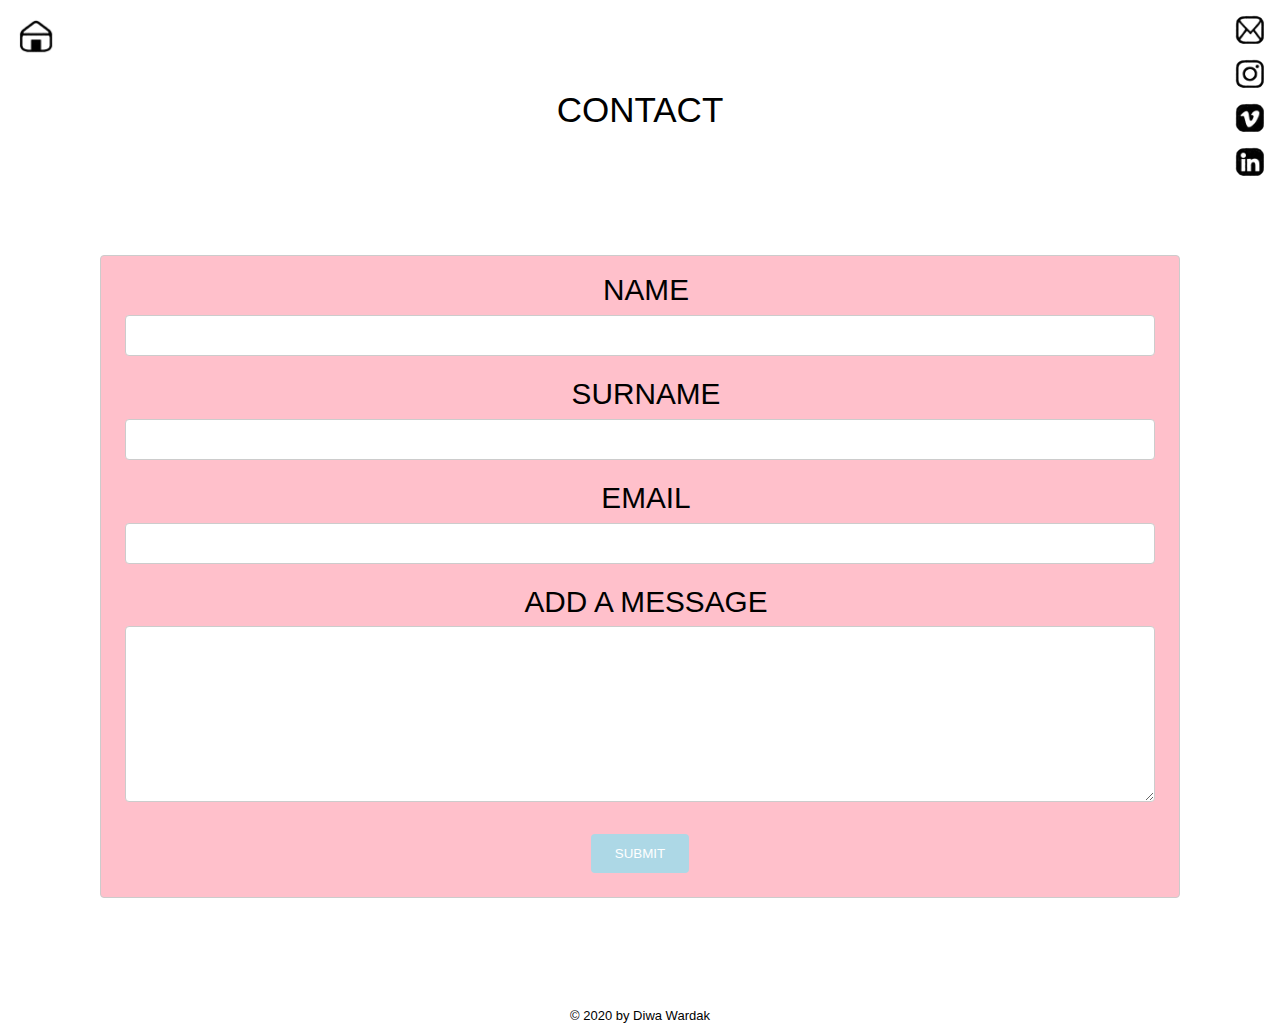
<file: contact.html>
<!DOCTYPE html>
<html lang="en">
<head>
    <link rel="stylesheet" href="style.css">
    <meta charset="UTF-8"
    <meta name="viewport" content="width=device-width, initial-scale=1.0">
    <title>contact</title>
</head>
<body>

    <div id="topSection"></div>

    <h1 class="pageTitle">CONTACT</h1>

</div>
    
    
    <div class="container">
        <form action="#" name="contact_form">
            <label for="first_name">NAME</label>
            <input name="first_name" type="text" required placeholder=""/>
            <br>
            <label for="last_name">SURNAME</label>
            <input name="last_name" type="text" required placeholder=""/>
            <br>
            <label for="email">EMAIL</label>
            <input name="email" type="email" required placeholder=""/>
            <br>
            <label for="message">ADD A MESSAGE</label><br>
            <textarea name="message" cols="30" rows="10" placeholder="Enter your message here ..." required> </textarea>
            <div class="center">
                <input type="submit" value="SUBMIT">
            </div>
        </form>	
    </div>

    <div>
        <p class="copyright">© 2020 by Diwa Wardak</p>
        
        </div> 

    <div>
        <nav class="iconHome">
            <a class="homeLogo" href="index.html">
                <img src="./homeLogo.png" alt="Home link" style="width:42px;height:44px;">
            </div>
    

    <div>  
        <nav class="icon">
          <a class="iconLogo" href="contact.html">
          <img src="./emailLogo.png" alt="Email link" style="width:40px;height:40px;">
         
          <a class="iconLogo" href="https://www.instagram.com/dwardakart/"> 
              <img src="./instagramLogo.png" alt="Instagram link" style="width:40px;height:40px;">
          
          <a class="iconLogo" href="https://vimeo.com/332292921">
              <img src="./vimeoLogo.png" alt="Vimeo link" style="width:40px;height:40px;">
      
          <a class="iconLogo" href="https://www.linkedin.com/in/diwawardak/">
          <img src="./linkedinLogo.png" alt="Linkedin link" style="width:40px;height:40px;">
      </nav>
          </div>


         

</body>
</html>
</file>
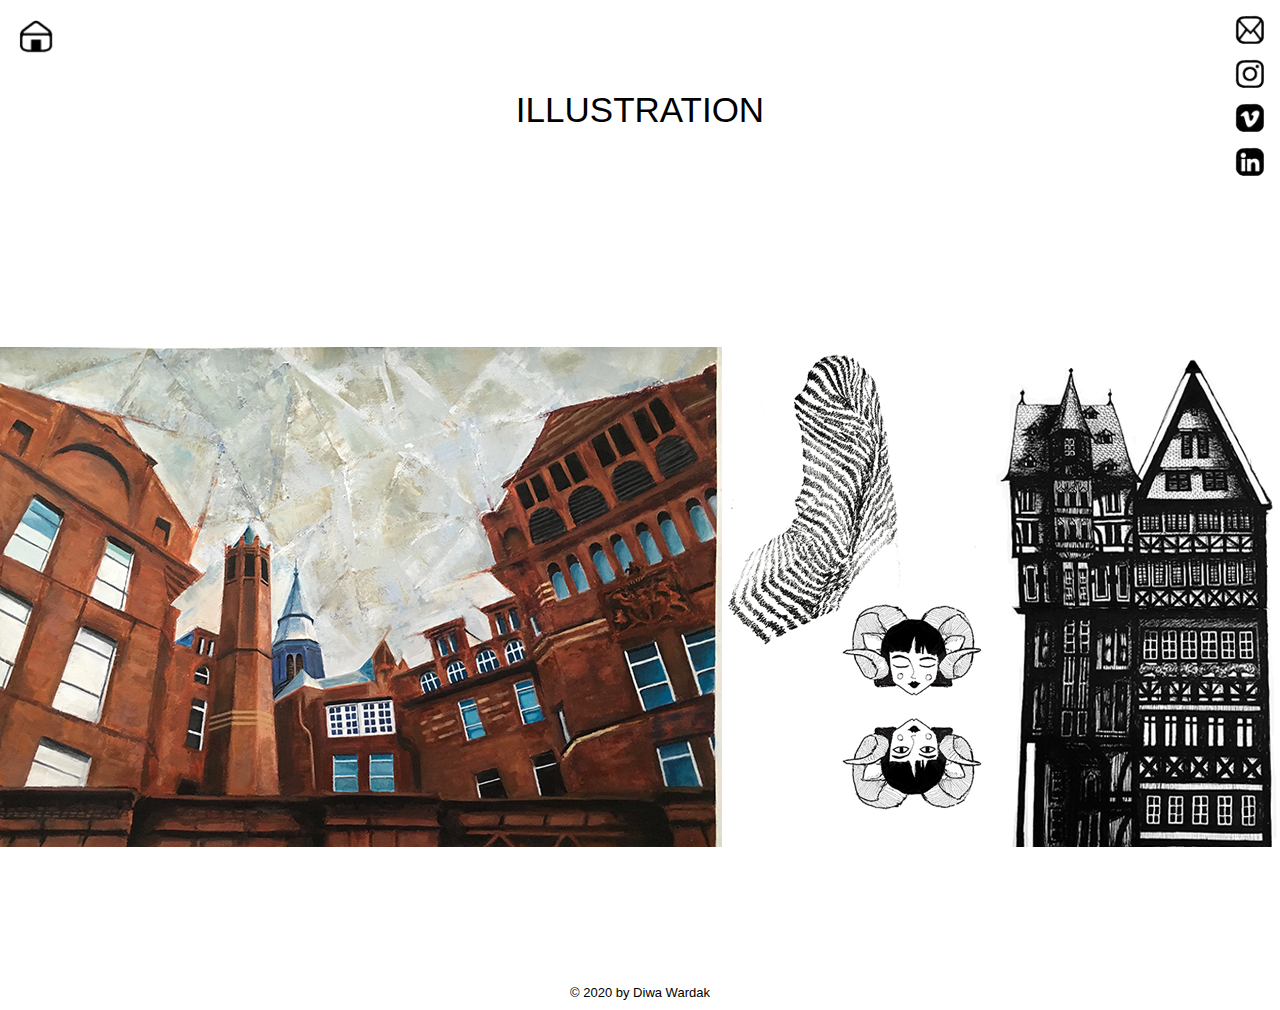
<file: illustration.html>
<!DOCTYPE html>
<html lang="en">
<head>
    <meta charset="UTF-8">
    <link rel="stylesheet" href="style.css">
    <meta name="viewport" content="width=device-width, initial-scale=1.0">
    <title>Illustration</title>
</head>
<body>

    <div id="topSection"></div>

        <div>
        <h1 class="pageTitle">ILLUSTRATION</h1>
    </div>




    <div class="slideshow">
        <div class="sliding-background"></div>
        </div>


        <div>
            <p class="copyright">© 2020 by Diwa Wardak</p>
            
            </div>

    <div>
        <nav class="iconHome">
            <a class="homeLogo" href="index.html">
                <img src="./homeLogo.png" alt="Home link" style="width:42px;height:44px;">
            </div>


    <div>  
        <nav class="icon">
          <a class="iconLogo" href="contact.html">
          <img src="./emailLogo.png" alt="Email link" style="width:40px;height:40px;">
         
          <a class="iconLogo" href="https://www.instagram.com/dwardakart/"> 
              <img src="./instagramLogo.png" alt="Instagram link" style="width:40px;height:40px;">
          
          <a class="iconLogo" href="https://vimeo.com/332292921">
              <img src="./vimeoLogo.png" alt="Vimeo link" style="width:40px;height:40px;">
      
          <a class="iconLogo" href="https://www.linkedin.com/in/diwawardak/">
          <img src="./linkedinLogo.png" alt="Linkedin link" style="width:40px;height:40px;">
      </nav>
          </div>
    
        
</body>
</html>
</file>
<file: style.css>
* {
  padding: 0;
  margin: 0;
  box-sizing: border-box;
}
* body {
    background-color: white;
  }
  h1 {
    color: black;
    font-weight: 100;
  }

  h2 {
    color: black;
    font-weight: 300;
  }
  h3 {
    text-align: center;
    font-weight: 100;
  }

  p {
    color: black;
    text-align: center;
  } 

  * {
    font-family: Arial, Helvetica, sans-serif;
  }

.iconHome {
  display: flex;
  flex-direction: column;
  position: fixed;
  top: 15px;
  left: 15px;
}

.iconHome:hover {
  transform: scale(1.3);
  transition: transform .5s;
}

  .icon {
    display: flex;
    flex-direction: column;
    position: fixed;
    transition: scale(1);
    color: black;
    top: 10px;
    right: 10px;
  }
  
  .iconLogo:hover {
    transform: scale(1.5);
    transition: transform .5s;
    color: pink;
  }

  .title {
    padding: 0;
    margin: 5px;
    font-size: 35px;
    justify-content: center; 
    position: relative;
    text-align: center;
    margin-top: 10%;
  }


  .navigation {
    display: flex;
    flex-flow: row wrap;
    list-style: none;
    margin: 70px; 
    justify-content: space-between;
    margin-right: 20%;
}


.navItem {
  flex-direction: row;
  justify-content: space-evenly;
  text-decoration: none;
  transition: scale(1);
  font-size: 30px;
  color: black;
}

.navItem:hover {
  transform: scale(1.1);
  transition: transform .5s;
  text-decoration: none;
  color: pink;
}

.aboutMe {
  text-align: center;
  padding: 5px;
  margin-top: 10%;
  margin-bottom: 10%;
  font-size: 10px;
}

.aboutText {
  display: flex;
  padding: 5px;
  position: absolute;
  margin-bottom: 50px;
}

.smallFont {
  text-align: center;
  margin-left: 30%;
  margin-right: 30%;
  margin-top: 10px;
  margin-bottom: 50px;
}

.copyright {
  font-size: 13px;
  margin-top: 50px;
  padding: 10px;
}


  /*   GAME    */

  
  .memory-game {
    width: 600px;
    height: 600px;
    margin: auto;
    display: flex;
    flex-wrap: wrap;
    perspective: 1000px;
    margin-bottom: 70px;
    margin-top: 100px;
  }
  
  .memory-card {
    width: calc(25% - 10px);
    height: calc(25% - 10px);
    margin: 5px;
    position: relative;
    transform: scale(1);
    transform-style: preserve-3d;
    transition: transform .5s; 
  }
  
  .memory-card:active {
    transform: scale(.90);
    transition: transform .2s;
  }
  
  .memory-card.flip {
   transform: rotateY(180deg);
  }
  
  .front-face,
  .back-face {
    position: absolute;
    width: 140px;
    height: 140px;
    padding: 1px;
    border-radius: 5px;
    background: white;
    -webkit-backface-visibility: hidden;
    backface-visibility: hidden;
  }
  
  .front-face {
    transform: rotateY(180deg);
  }
  
  img {
    width: 600px;
    height: 600px;
    object-fit: cover;
  }
  
  
  
  



/* ANIMATION PAGE*/

.videoTitle {
  padding: 0;
  margin: 1px;
  font-size: 20px;
  justify-content: center; 
  position: relative;
  text-align: center;
  margin-top: 200px;
  margin-bottom: 2%;
}

.showreel {
  position: absolute;
  margin-bottom: 500px;
  padding-bottom: 60%; /* 16:9 */
  height: 0;

}

.showreel video {
  position: absolute;
  top: 5px;
  margin-top: 50%;
  margin: 500px;
  width: 1152px;
  height: 648px;
}

/* les nuits des bassins */



.gallery-section{
  position: relative;
  width: 100%;
  margin-top: 850px;
  margin-bottom: 100px;
  padding-bottom: 100px;
  padding: 60px 0;
  background: #f1f1f1;
}

.inner-width{
  width: 100%;
  max-width: 2500px;
  margin: auto;
  padding: 20px;
}

.gallery-section h1{
  text-align: center;
  text-transform: uppercase;
  color: #333;
}

.border{
  width: 180px;
  height: 4px;
  background: #333;
  margin: 60px auto;
}

.gallery-section .gallery{
  display: flex;
  flex-wrap: wrap;
  justify-content: center;
}

.gallery-section .image{
  flex: %;
  justify-content: space-between;
  overflow: hidden;
  cursor: pointer;
}


.gallery-section .image img{
  width: 200px;
  height: 200px;
  transition: 0.4s;
  margin: 2px;
}

.gallery-section .image:hover img{
  transform: scale(1.4) rotate(6deg);
}

@media screen and (max-width:960px) {
  .gallery-section .image{
    flex: 33.33%;
  }
}

@media screen and (max-width:768px) {
  .gallery-section .image{
    flex: 50%;
  }
}

@media screen and (max-width:480px) {
  .gallery-section .image{
    flex: 100%;
  }
}








/* ILLUSTRATION PAGE */

.slideshow {
  overflow: hidden;
  margin-top: 15%;
  margin-bottom: 10%;
  
}

.sliding-background {
  background: url("./sliding-background-for-website.jpg") repeat-x;
  height: 500px;
  width: 5076px;
  animation: slide 60s linear infinite;
}

@keyframes slide{
  0%{
    transform: translate3d(0, 0, 0);
  }
  100%{ 
    transform: translate3d(-5076px, 0, 0);
  }
}


/* CONTACT PAGE */

.pageTitle {
  padding: 2%;
    margin: 5px;
    font-size: 35px;
    justify-content: center; 
    position: relative;
    text-align: center;
    margin-top: 5%;
    
}

.container {
  padding: 2%;
  margin: 5px;
  font-size: 35px;
  justify-content: center; 
  position: relative;
  text-align: center;
  margin-top: 10%;
}


.container {
	padding: 12px 24px 24px 24px;
	margin: 100px;
  background:pink;
  border: 1px solid #ccc;
	border-radius: 4px;
}


label {
	font-size: 0.85em;
  margin-left: 12px;
}

input[type=text],input[type=email], textarea {
    width: 100%;
    padding: 12px;
    border: 1px solid #ccc;
    border-radius: 4px;
    box-sizing: border-box;
    margin-top: 6px;
    margin-bottom: 16px;
    resize: vertical;
}

input[type=text]:focus,input[type=email]:focus, textarea:focus {
	border: 2px solid pink;
}

input[type=submit] {
	background: lightblue;
	margin: 0 auto;
	outline: 0;
	color: white;
	border: 0;
	padding: 12px 24px;
	border-radius: 4px;
	transition: all ease-in-out 0.1s;
	position: relative;
	display: inline-block;
	text-align: center;
}

input[type=submit]:focus {
	background: #A5D6A7;
	color: whitesmoke;
}

input[type=submit]:hover {
	background:salmon;
}

.center {
	text-align: center;
}
</file>
